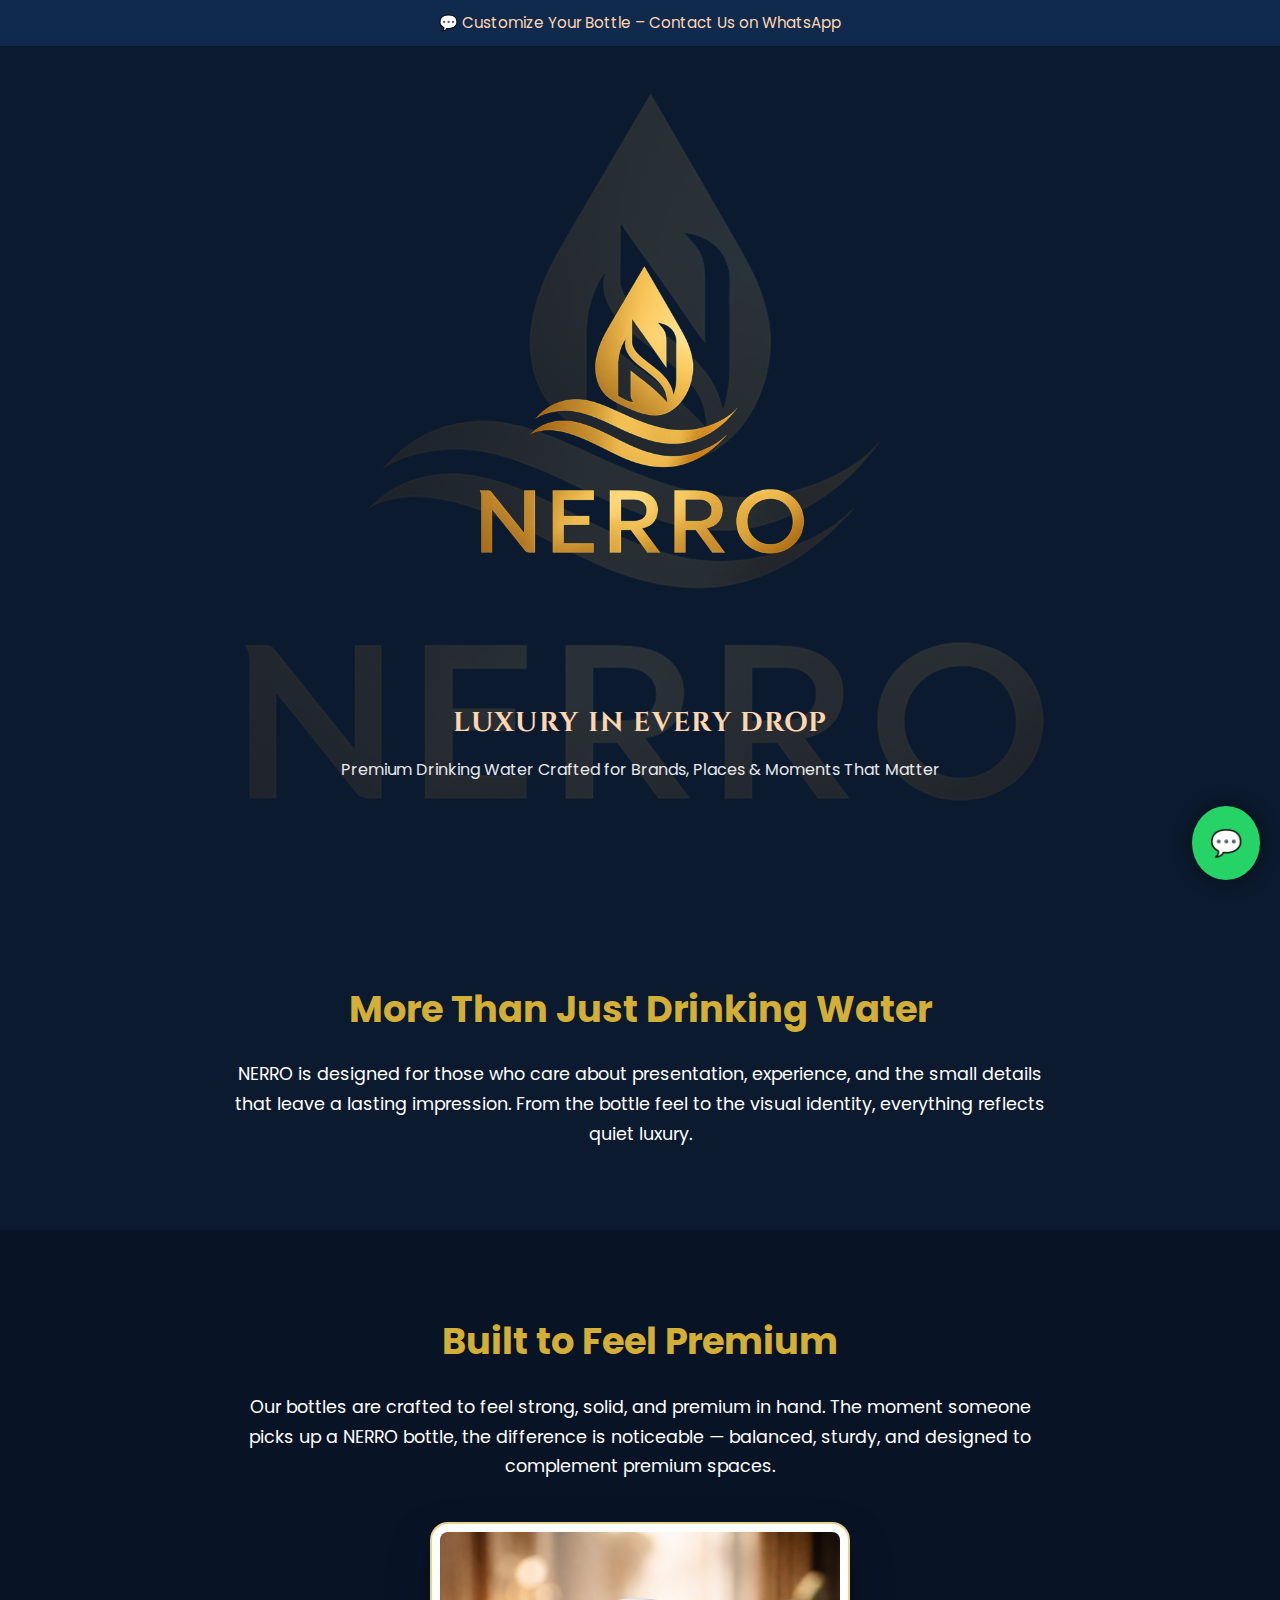
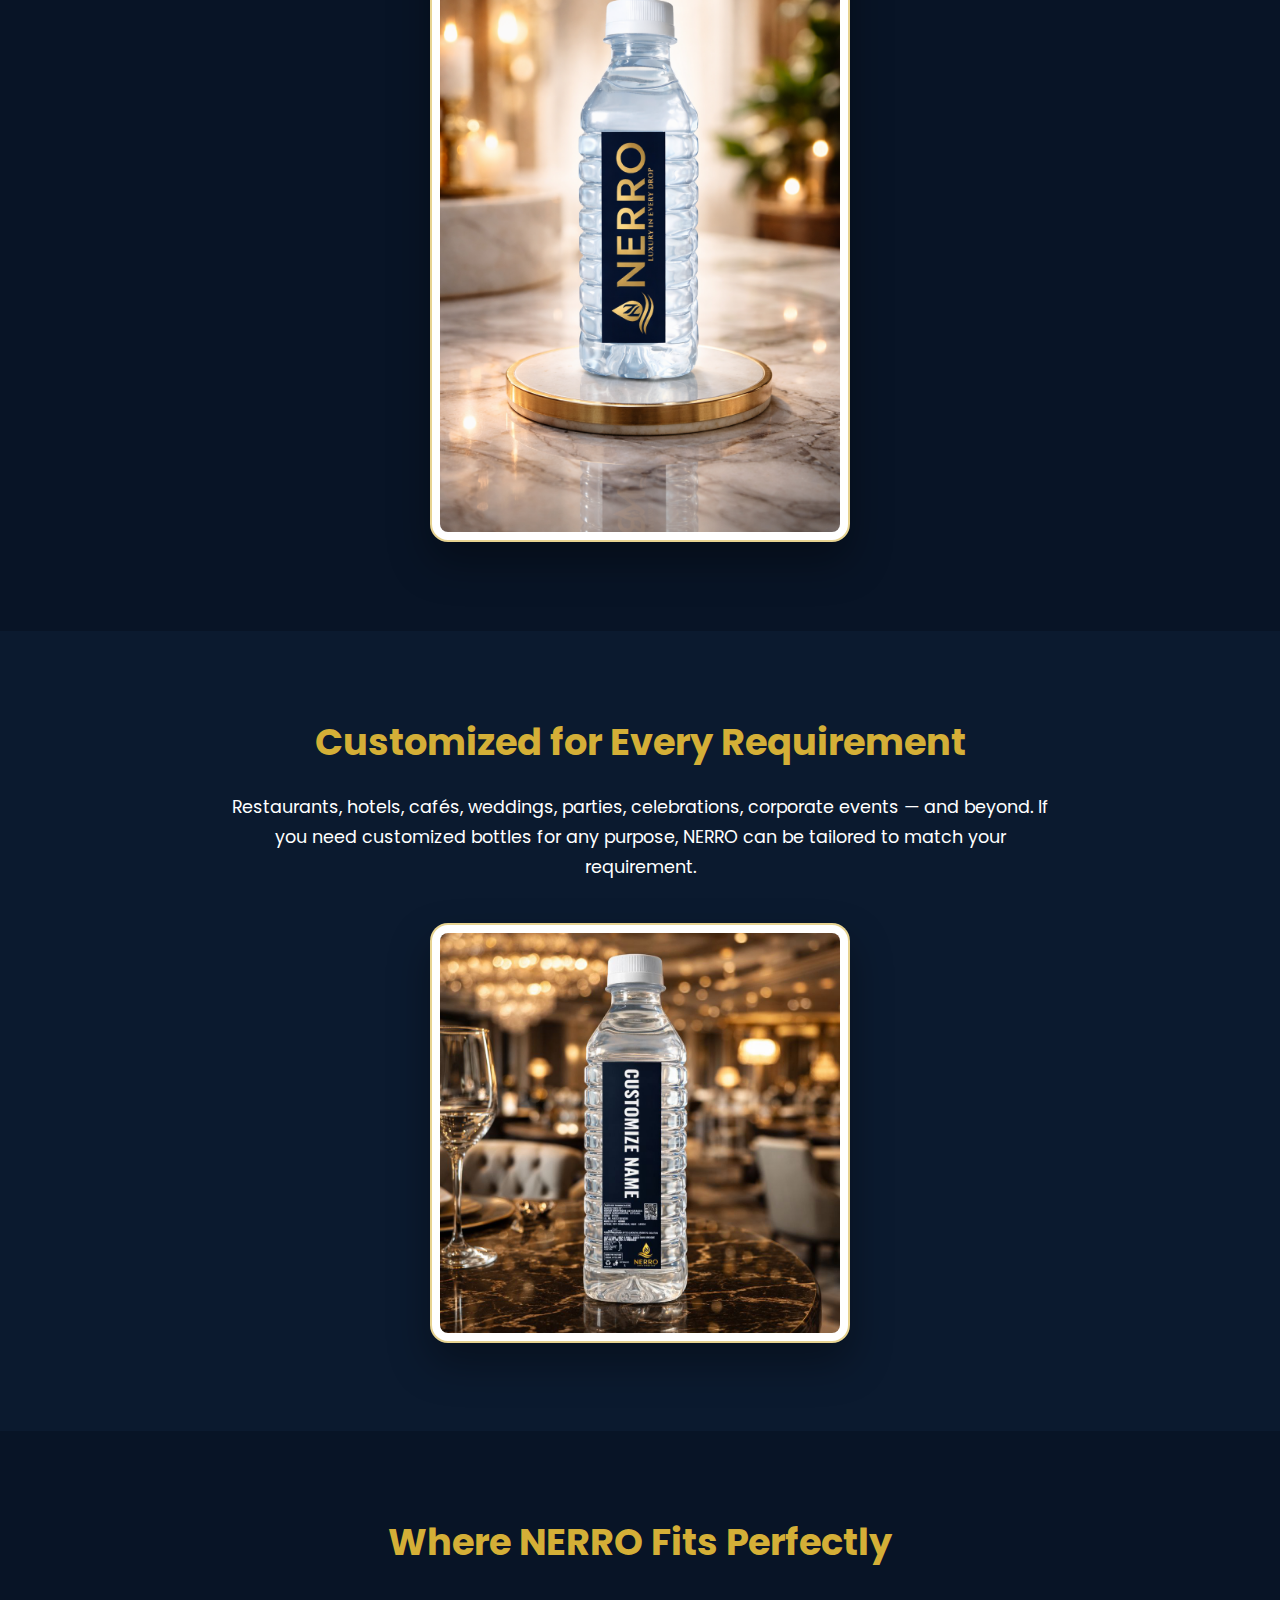
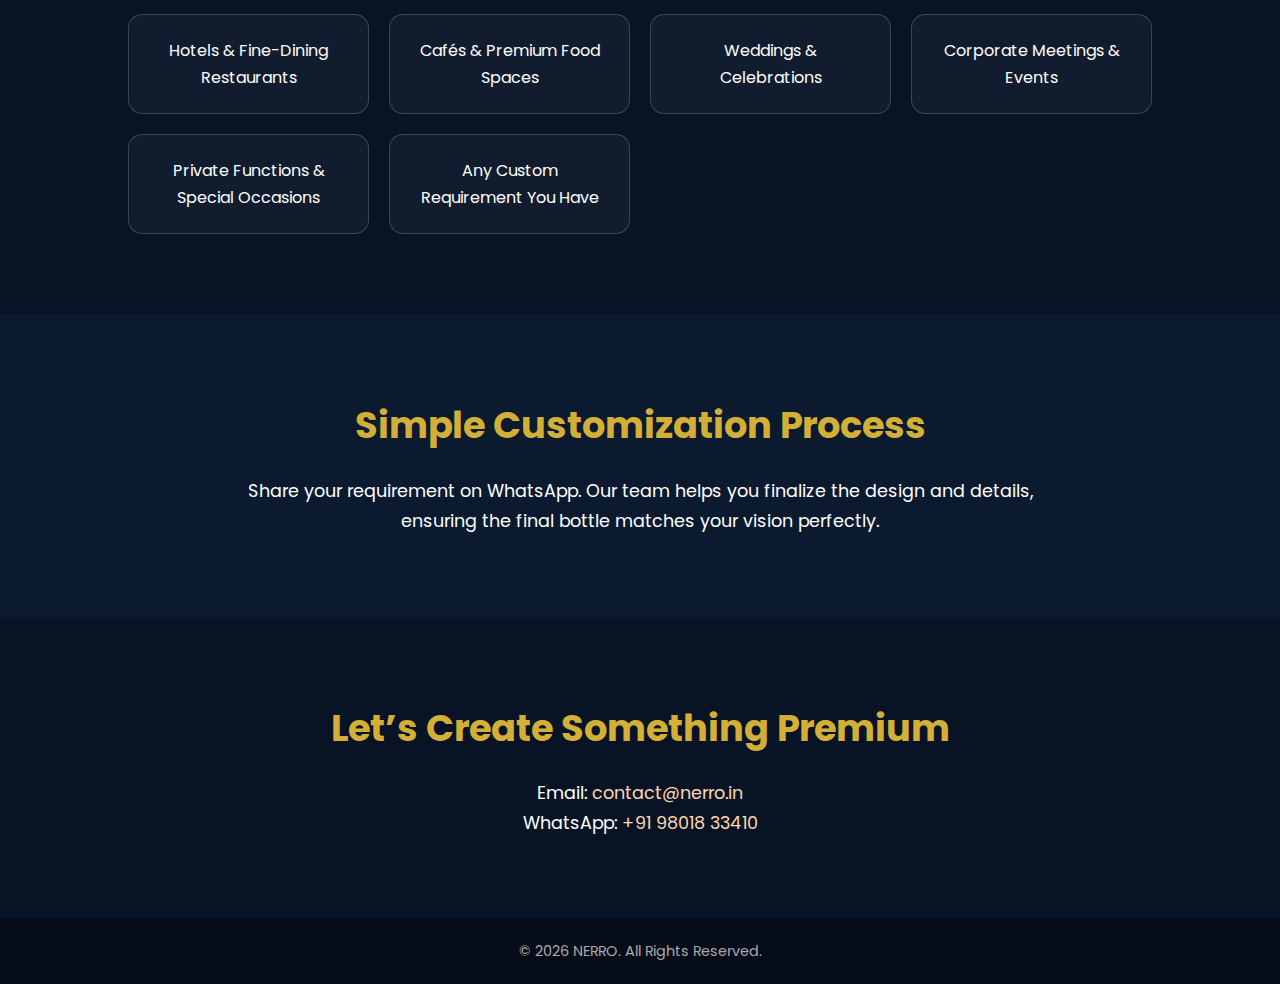
<file: index.html>
<!DOCTYPE html>
<html lang="en">
<head>
    <meta charset="UTF-8">
    <meta name="viewport" content="width=device-width, initial-scale=1.0">
    <title>NERRO – Luxury Drinking Water</title>

    <link href="https://fonts.googleapis.com/css2?family=Poppins:wght@300;400;600&family=Cinzel:wght@600;700&display=swap" rel="stylesheet">
    <link rel="stylesheet" href="style.css">
</head>
<body>

<!-- TOP BAR -->
<div class="top-bar">
    <a href="https://wa.me/919801833410" target="_blank">
        💬 Customize Your Bottle – Contact Us on WhatsApp
    </a>
</div>

<!-- HERO -->
<section class="hero">
    <div class="overlay">
        <img src="images/nerro-logo.png" alt="NERRO Logo" class="logo">
        <h2>LUXURY IN EVERY DROP</h2>
        <p>
            Premium Drinking Water Crafted for Brands, Places & Moments That Matter
        </p>
    </div>
</section>

<!-- INTRO -->
<section class="section">
    <h3>More Than Just Drinking Water</h3>
    <p>
        NERRO is designed for those who care about presentation, experience,
        and the small details that leave a lasting impression.
        From the bottle feel to the visual identity, everything reflects quiet luxury.
    </p>
</section>

<!-- BOTTLE QUALITY -->
<section class="section dark">
    <h3>Built to Feel Premium</h3>
    <p>
        Our bottles are crafted to feel strong, solid, and premium in hand.
        The moment someone picks up a NERRO bottle, the difference is noticeable —
        balanced, sturdy, and designed to complement premium spaces.
    </p>
    <img src="images/bottle.png" alt="NERRO Premium Bottle">
</section>

<!-- CUSTOMIZATION -->
<section class="section">
    <h3>Customized for Every Requirement</h3>
    <p>
        Restaurants, hotels, cafés, weddings, parties, celebrations,
        corporate events — and beyond.
        If you need customized bottles for any purpose,
        NERRO can be tailored to match your requirement.
    </p>
    <img src="images/custom.jpg" alt="Custom Bottle">
</section>

<!-- USE CASES -->
<section class="section dark">
    <h3>Where NERRO Fits Perfectly</h3>
    <div class="features">
        <div>Hotels & Fine-Dining Restaurants</div>
        <div>Cafés & Premium Food Spaces</div>
        <div>Weddings & Celebrations</div>
        <div>Corporate Meetings & Events</div>
        <div>Private Functions & Special Occasions</div>
        <div>Any Custom Requirement You Have</div>
    </div>
</section>

<!-- PROCESS -->
<section class="section">
    <h3>Simple Customization Process</h3>
    <p>
        Share your requirement on WhatsApp.
        Our team helps you finalize the design and details,
        ensuring the final bottle matches your vision perfectly.
    </p>
</section>

<!-- CONTACT -->
<section class="section dark">
    <h3>Let’s Create Something Premium</h3>
    <p>Email: <a href="mailto:contact@nerro.in">contact@nerro.in</a></p>
    <p>WhatsApp: <a href="https://wa.me/919801833410">+91 98018 33410</a></p>
</section>

<footer>
    © 2026 NERRO. All Rights Reserved.
</footer>

<!-- FLOATING WHATSAPP -->
<a class="whatsapp-float" href="https://wa.me/919801833410" target="_blank">💬</a>

</body>
</html>
</file>
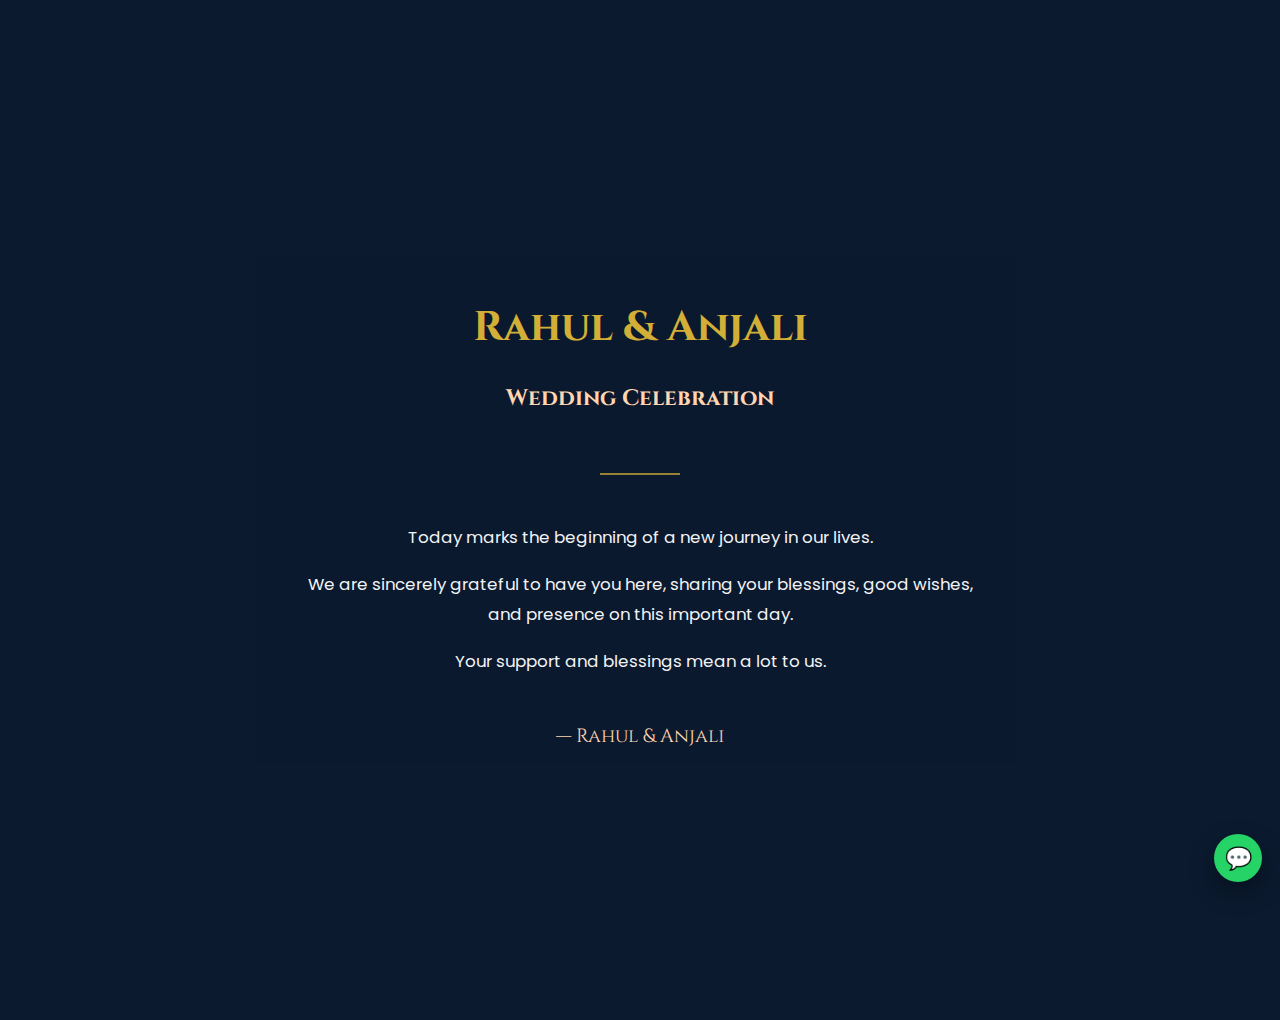
<file: wedding/rahul-anjali.html>
<!DOCTYPE html>
<html lang="en">
<head>
    <meta charset="UTF-8">
    <title>Rahul & Anjali – Wedding Celebration</title>
    <meta name="viewport" content="width=device-width, initial-scale=1.0">

    <!-- Fonts -->
    <link href="https://fonts.googleapis.com/css2?family=Cinzel:wght@600;700&family=Poppins:wght@300;400&display=swap" rel="stylesheet">

    <style>
        body {
            margin: 0;
            font-family: 'Poppins', sans-serif;
            background: #0b1a2f;
            color: #ffffff;
        }

        .container {
            min-height: 100vh;
            display: flex;
            flex-direction: column;
            justify-content: center;
            align-items: center;
            text-align: center;
            padding: 60px 20px;
            background: rgba(11, 26, 47, 0.9);
        }

        h1 {
            font-family: 'Cinzel', serif;
            font-size: 2.6rem;
            color: #d4af37;
            margin-bottom: 10px;
        }

        h2 {
            font-family: 'Cinzel', serif;
            font-size: 1.4rem;
            color: #ffd6b0;
            margin-bottom: 30px;
        }

        .divider {
            width: 80px;
            height: 2px;
            background: rgba(212, 175, 55, 0.7);
            margin: 30px auto;
        }

        .message {
            max-width: 680px;
            font-size: 1.05rem;
            line-height: 1.8;
            opacity: 0.95;
        }

        .names {
            margin-top: 30px;
            font-family: 'Cinzel', serif;
            font-size: 1.2rem;
            color: #ffd6b0;
        }

        /* FLOATING WHATSAPP ICON */
        .whatsapp-float {
            position: fixed;
            bottom: 18px;
            right: 18px;
            width: 48px;
            height: 48px;
            background: #25D366;
            border-radius: 50%;
            display: flex;
            align-items: center;
            justify-content: center;
            font-size: 22px;
            color: #ffffff;
            text-decoration: none;
            box-shadow: 0 10px 25px rgba(0,0,0,0.35);
            z-index: 999;
            transition: transform 0.2s ease;
        }

        .whatsapp-float:hover {
            transform: scale(1.1);
        }

        @media (max-width: 768px) {
            h1 {
                font-size: 2.1rem;
            }

            h2 {
                font-size: 1.2rem;
            }

            .whatsapp-float {
                width: 44px;
                height: 44px;
                font-size: 20px;
            }
        }
    </style>
</head>
<body>

<div class="container">

    <!-- COUPLE NAME -->
    <h1>Rahul & Anjali</h1>
    <h2>Wedding Celebration</h2>

    <div class="divider"></div>

    <!-- MESSAGE (ARRANGED MARRIAGE SAFE) -->
    <div class="message">
        <p>
            Today marks the beginning of a new journey in our lives.
        </p>

        <p>
            We are sincerely grateful to have you here,
            sharing your blessings, good wishes, and presence
            on this important day.
        </p>

        <p>
            Your support and blessings mean a lot to us.
        </p>
    </div>

    <div class="names">
        — Rahul & Anjali
    </div>

</div>

<!-- FLOATING WHATSAPP ICON -->
<a class="whatsapp-float"
   href="https://wa.me/919801833410?text=I%20want%20to%20customise%20water%20bottle"
   target="_blank"
   aria-label="Message on WhatsApp">
    💬
</a>

</body>
</html>
</file>
<file: style.css>
* {
    margin: 0;
    padding: 0;
    box-sizing: border-box;
}

body {
    font-family: 'Poppins', sans-serif;
    background: #0b1a2f;
    color: #ffffff;
    line-height: 1.7;
}

/* TOP BAR */
.top-bar {
    background: #0f2a4d;
    text-align: center;
    padding: 10px;
    font-size: 0.95rem;
}

.top-bar a {
    color: #ffd6b0;
    text-decoration: none;
}

/* HERO */
.hero {
    background: url("images/hero.png") center/cover no-repeat;
}

.overlay {
    background: rgba(11,26,47,0.88);
    min-height: calc(100vh - 48px);
    display: flex;
    flex-direction: column;
    justify-content: center;
    align-items: center;
    text-align: center;
    padding: 40px 20px;
}

/* LOGO */
.logo {
    width: 520px;
    max-width: 92%;
    margin-bottom: 20px;
}

/* TAGLINE */
.overlay h2 {
    font-family: 'Cinzel', serif;
    color: #ffd6b0;
    font-size: 1.7rem;
    letter-spacing: 1.3px;
    margin-bottom: 10px;
}

.overlay p {
    max-width: 650px;
    opacity: 0.9;
}

/* SECTIONS */
.section {
    padding: 80px 10%;
    text-align: center;
}

.dark {
    background: #081426;
}

.section h3 {
    color: #d4af37;
    font-size: 2.3rem;
    margin-bottom: 20px;
}

.section p {
    max-width: 820px;
    margin: auto;
    font-size: 1.1rem;
}

/* FEATURES */
.features {
    margin-top: 40px;
    display: grid;
    grid-template-columns: repeat(auto-fit, minmax(220px, 1fr));
    gap: 20px;
}

.features div {
    border: 1px solid rgba(255,255,255,0.18);
    padding: 22px;
    border-radius: 14px;
    background: rgba(255,255,255,0.04);
}

/* IMAGES */
.section img {
    margin-top: 40px;
    max-width: 420px;
    width: 100%;
    border-radius: 18px;
    border: 2px solid rgba(212, 175, 55, 0.55);
    padding: 8px;
    background: #ffffff;
    box-shadow: 0 20px 40px rgba(0,0,0,0.35);
}

/* LINKS */
a {
    color: #ffd6b0;
    text-decoration: none;
}

/* FOOTER */
footer {
    background: #050c18;
    padding: 20px;
    text-align: center;
    font-size: 0.9rem;
    color: #aaa;
}

/* WHATSAPP FLOAT */
.whatsapp-float {
    position: fixed;
    bottom: 20px;
    right: 20px;
    background: #25D366;
    color: #fff;
    font-size: 26px;
    padding: 15px 18px;
    border-radius: 50%;
    box-shadow: 0 0 20px rgba(0,0,0,0.4);
}

/* MOBILE */
@media (max-width: 768px) {
    .logo {
        width: 420px;
    }

    .overlay h2 {
        font-size: 1.35rem;
    }
}
</file>
